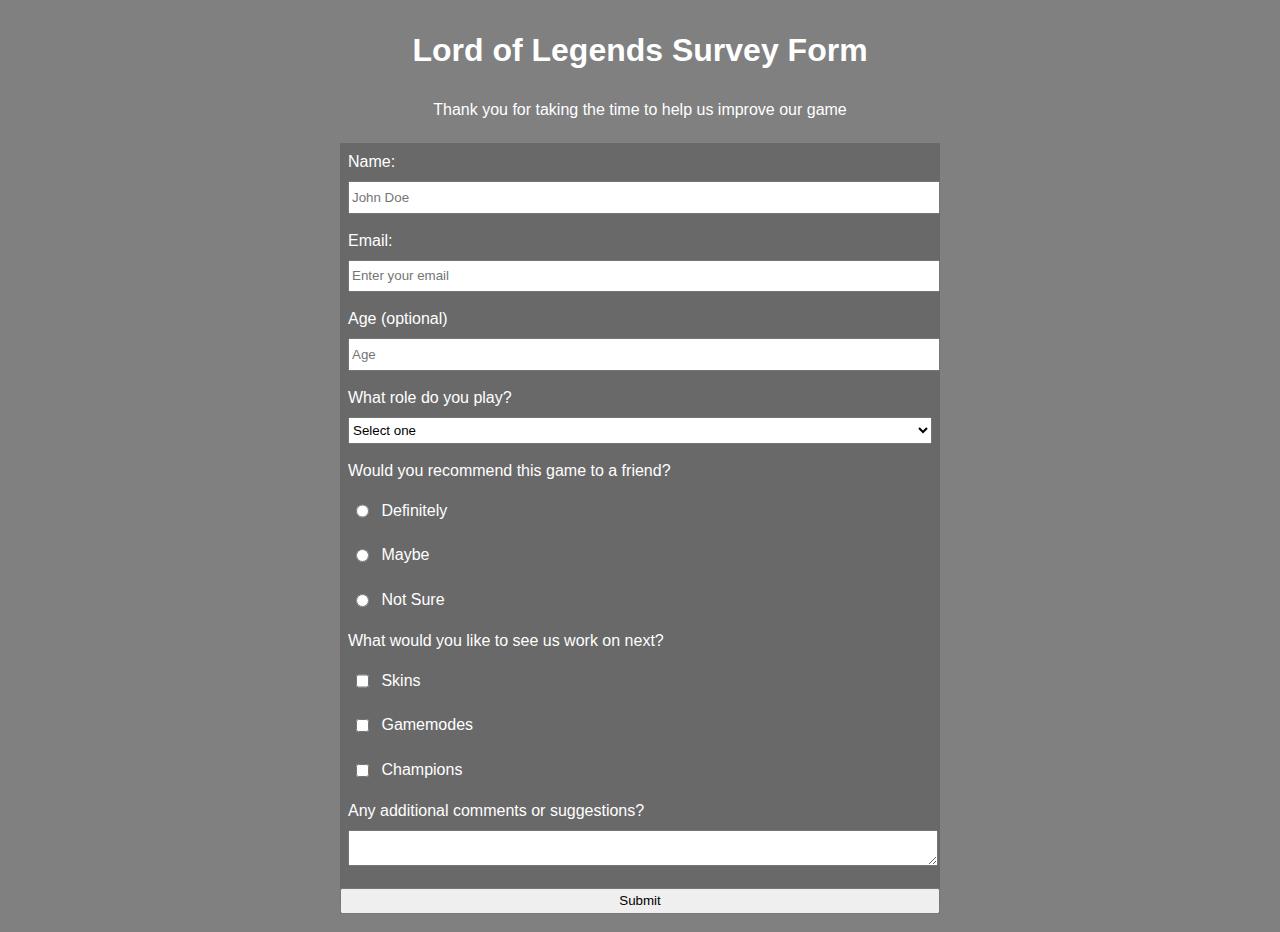
<file: Responsive Web Design/Survey Form/index.html>
<!DOCTYPE html>
<html>
    <head>
        <meta charset="utf-8" />
        <meta name="viewport" content="width-device-width" />

        <title>Lord of Legends Survey Form</title>

        <link rel="stylesheet" href="styles.css" />
    </head>

    <body>
        <h1 id="title">Lord of Legends Survey Form</h1>
        <p id="description">Thank you for taking the time to help us improve our game</p>

        <form id="survey-form">
            <label for="name" id="name-label"
                >Name: <input id="name" type="text" placeholder="John Doe" required
            /></label>

            <label for="email" id="email-label"
                >Email: <input id="email" type="email" placeholder="Enter your email" required
            /></label>

            <label for="number" id="number-label"
                >Age (optional) <input id="number" type="number" min="14" max="110" placeholder="Age"
            /></label>

            <label for="dropdown-label"
                >What role do you play?
                <select id="dropdown">
                    <option value="">Select one</option>
                    <option value="1">Top</option>
                    <option value="2">Jungle</option>
                    <option value="3">Mid</option>
                    <option value="4">Bottom</option>
                    <option value="5">Support</option>
                </select>
            </label>

            <label
                >Would you recommend this game to a friend?
                <label><input name="recommendation" type="radio" class="inline" value="1" /> Definitely</label>
                <label><input name="recommendation" type="radio" class="inline" value="2" /> Maybe</label>
                <label><input name="recommendation" type="radio" class="inline" value="3" /> Not Sure</label>
            </label>

            <label for="next-steps"
                >What would you like to see us work on next?
                <label><input type="checkbox" class="inline" value="skins" /> Skins</label>
                <label><input type="checkbox" class="inline" value="gamemodes" /> Gamemodes</label>
                <label><input type="checkbox" class="inline" value="champions" /> Champions</label>
            </label>

            <label>Any additional comments or suggestions?<textarea></textarea></label>
            <input id="submit" type="submit" value="Submit" />
        </form>
    </body>
</html>
</file>
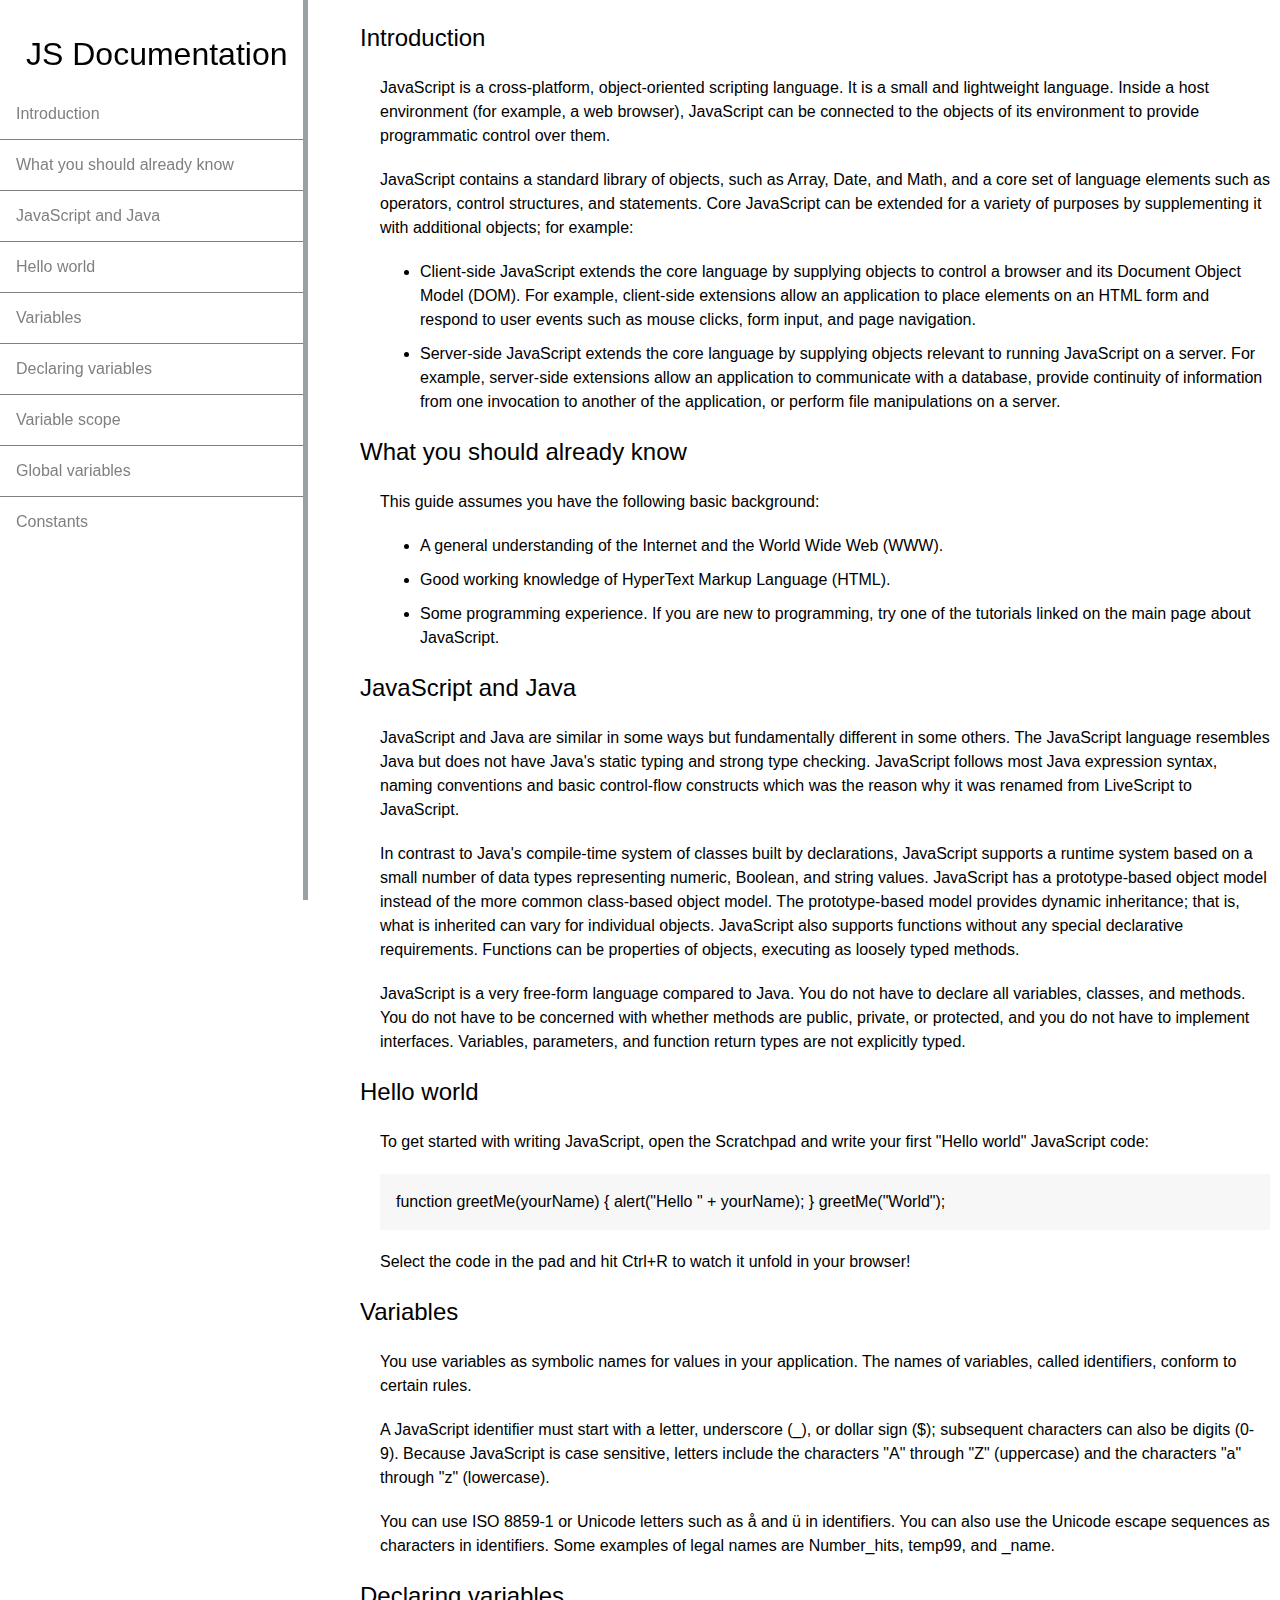
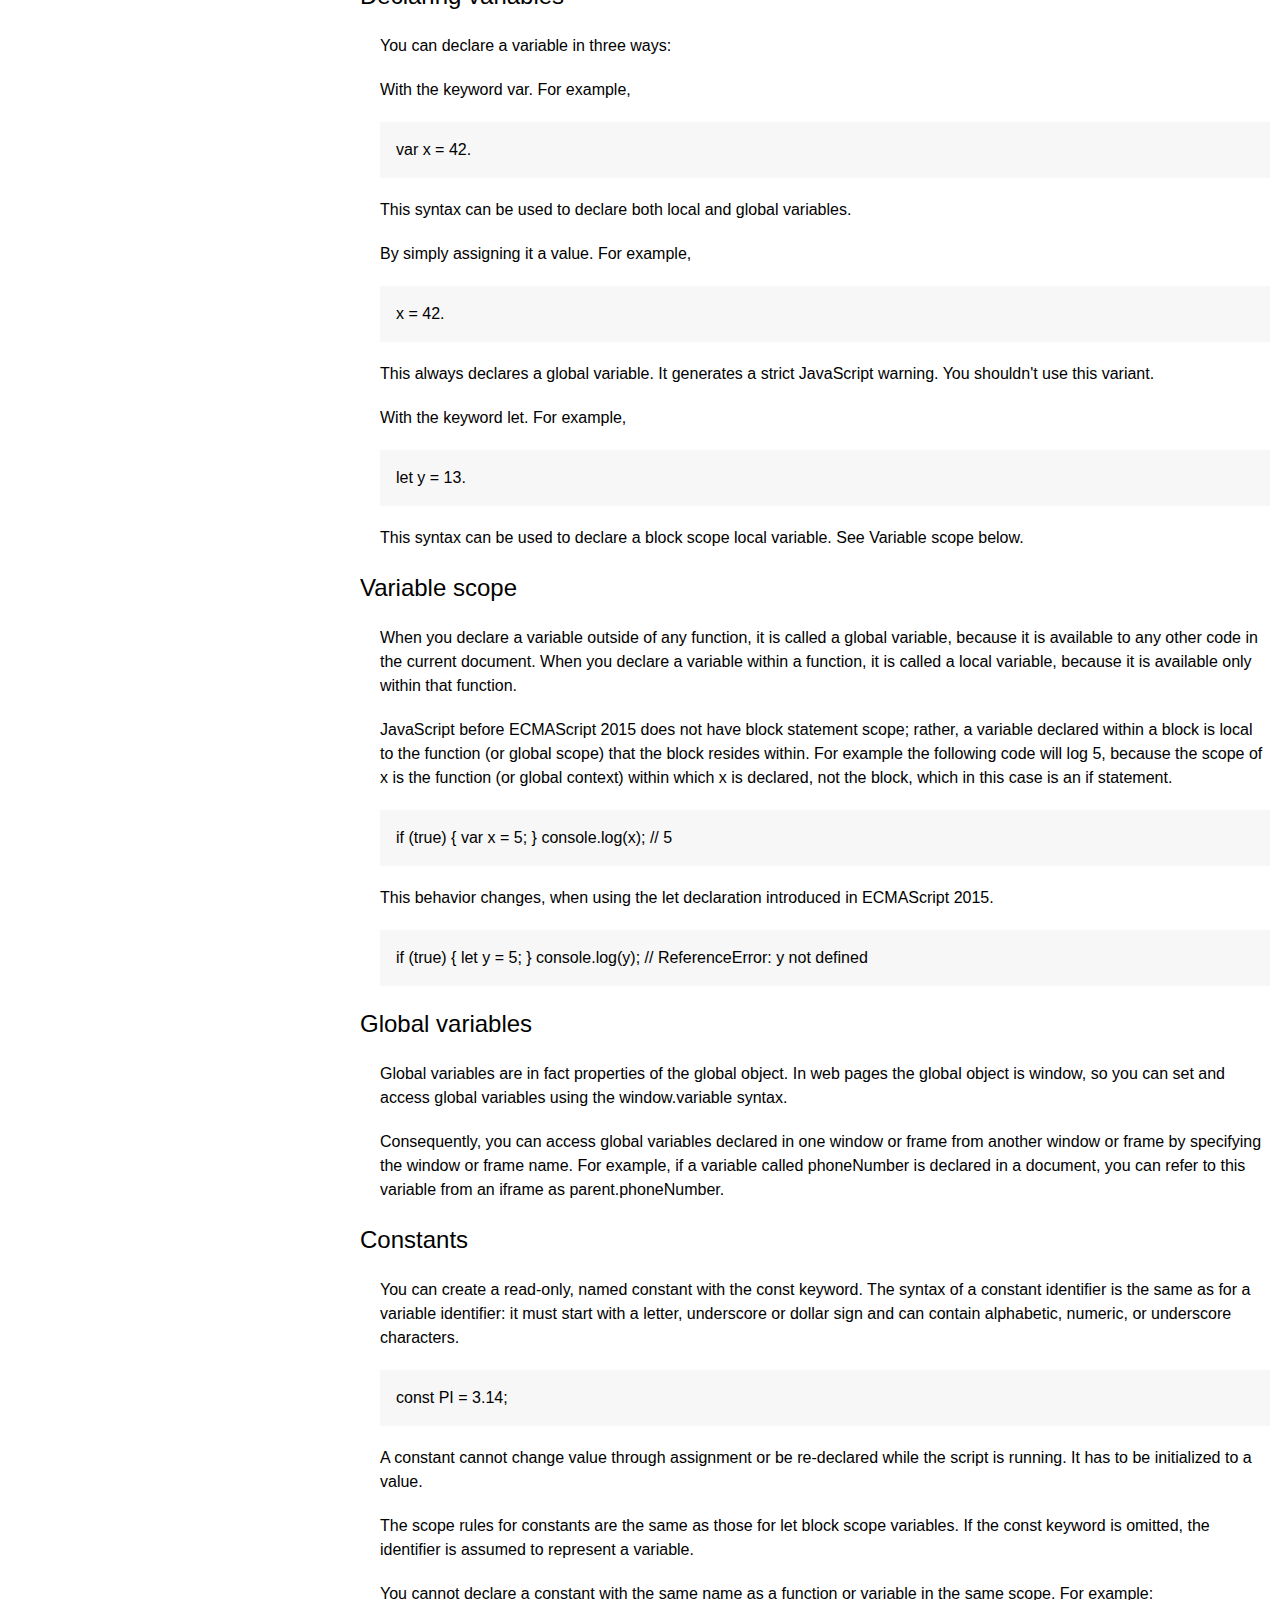
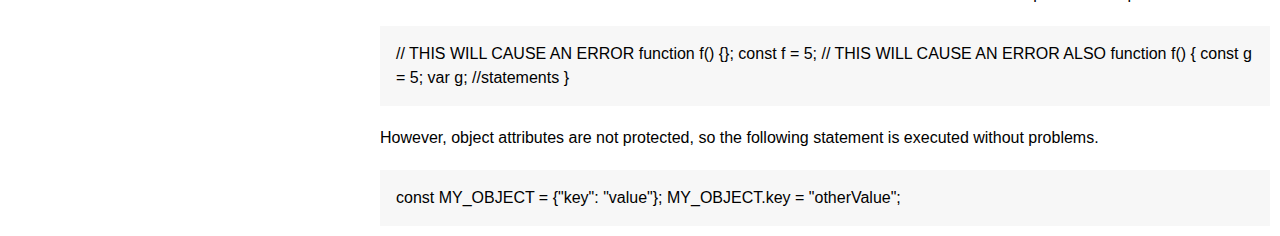
<file: Responsive Web Design/Technical Documentation Page/index.html>
<!DOCTYPE html>
<html>
    <head>
        <meta charset="utf-8" />
        <meta name="viewport" width="device-width, initial-scale=1.0" />
        <title>Technical Documentation Page</title>
        <link rel="stylesheet" href="styles.css" />
    </head>

    <main id="main-doc">
        <nav id="navbar">
            <header id="nav-header">JS Documentation</header>
            <ul>
                <li><a class="nav-link" href="#Introduction">Introduction</a></li>
                <li><a class="nav-link" href="#What_you_should_already_know">What you should already know</a></li>
                <li><a class="nav-link" href="#JavaScript_and_Java">JavaScript and Java</a></li>
                <li><a class="nav-link" href="#Hello_world">Hello world</a></li>
                <li><a class="nav-link" href="#Variables">Variables</a></li>
                <li><a class="nav-link" href="#Declaring_variables">Declaring variables</a></li>
                <li><a class="nav-link" href="#Variable_scope">Variable scope</a></li>
                <li><a class="nav-link" href="#Global_variables">Global variables</a></li>
                <li><a class="nav-link" href="#Constants">Constants</a></li>
            </ul>
        </nav>

        <section id="Introduction" class="main-section">
            <header>Introduction</header>
            <p>
                JavaScript is a cross-platform, object-oriented scripting language. It is a small and lightweight
                language. Inside a host environment (for example, a web browser), JavaScript can be connected to the
                objects of its environment to provide programmatic control over them.
            </p>
            <p>
                JavaScript contains a standard library of objects, such as Array, Date, and Math, and a core set of
                language elements such as operators, control structures, and statements. Core JavaScript can be extended
                for a variety of purposes by supplementing it with additional objects; for example:
            </p>
            <ul>
                <li class="bullet">
                    Client-side JavaScript extends the core language by supplying objects to control a browser and its
                    Document Object Model (DOM). For example, client-side extensions allow an application to place
                    elements on an HTML form and respond to user events such as mouse clicks, form input, and page
                    navigation.
                </li>
                <li class="bullet">
                    Server-side JavaScript extends the core language by supplying objects relevant to running JavaScript
                    on a server. For example, server-side extensions allow an application to communicate with a
                    database, provide continuity of information from one invocation to another of the application, or
                    perform file manipulations on a server.
                </li>
            </ul>
        </section>

        <section id="What_you_should_already_know" class="main-section">
            <header>What you should already know</header>
            <p>This guide assumes you have the following basic background:</p>
            <ul>
                <li class="bullet">A general understanding of the Internet and the World Wide Web (WWW).</li>
                <li class="bullet">Good working knowledge of HyperText Markup Language (HTML).</li>
                <li class="bullet">
                    Some programming experience. If you are new to programming, try one of the tutorials linked on the
                    main page about JavaScript.
                </li>
            </ul>
        </section>

        <section id="JavaScript_and_Java" class="main-section">
            <header>JavaScript and Java</header>
            <p>
                JavaScript and Java are similar in some ways but fundamentally different in some others. The JavaScript
                language resembles Java but does not have Java's static typing and strong type checking. JavaScript
                follows most Java expression syntax, naming conventions and basic control-flow constructs which was the
                reason why it was renamed from LiveScript to JavaScript.
            </p>
            <p>
                In contrast to Java's compile-time system of classes built by declarations, JavaScript supports a
                runtime system based on a small number of data types representing numeric, Boolean, and string values.
                JavaScript has a prototype-based object model instead of the more common class-based object model. The
                prototype-based model provides dynamic inheritance; that is, what is inherited can vary for individual
                objects. JavaScript also supports functions without any special declarative requirements. Functions can
                be properties of objects, executing as loosely typed methods.
            </p>
            <p>
                JavaScript is a very free-form language compared to Java. You do not have to declare all variables,
                classes, and methods. You do not have to be concerned with whether methods are public, private, or
                protected, and you do not have to implement interfaces. Variables, parameters, and function return types
                are not explicitly typed.
            </p>
        </section>

        <section id="Hello_world" class="main-section">
            <header>Hello world</header>
            <p>
                To get started with writing JavaScript, open the Scratchpad and write your first "Hello world"
                JavaScript code:
            </p>

            <code> function greetMe(yourName) { alert("Hello " + yourName); } greetMe("World"); </code>

            <p>Select the code in the pad and hit Ctrl+R to watch it unfold in your browser!</p>
        </section>

        <section id="Variables" class="main-section">
            <header>Variables</header>
            <p>
                You use variables as symbolic names for values in your application. The names of variables, called
                identifiers, conform to certain rules.
            </p>
            <p>
                A JavaScript identifier must start with a letter, underscore (_), or dollar sign ($); subsequent
                characters can also be digits (0-9). Because JavaScript is case sensitive, letters include the
                characters "A" through "Z" (uppercase) and the characters "a" through "z" (lowercase).
            </p>
            <p>
                You can use ISO 8859-1 or Unicode letters such as å and ü in identifiers. You can also use the Unicode
                escape sequences as characters in identifiers. Some examples of legal names are Number_hits, temp99, and
                _name.
            </p>
        </section>

        <section id="Declaring_variables" class="main-section">
            <header>Declaring variables</header>
            <p>You can declare a variable in three ways:</p>
            <p>With the keyword var. For example,</p>
            <code> var x = 42.</code>

            <p>This syntax can be used to declare both local and global variables.</p>
            <p>By simply assigning it a value. For example,</p>
            <code> x = 42.</code>

            <p>
                This always declares a global variable. It generates a strict JavaScript warning. You shouldn't use this
                variant.
            </p>
            <p>With the keyword let. For example,</p>
            <code> let y = 13.</code>

            <p>This syntax can be used to declare a block scope local variable. See Variable scope below.</p>
        </section>

        <section id="Variable_scope" class="main-section">
            <header>Variable scope</header>
            <p>
                When you declare a variable outside of any function, it is called a global variable, because it is
                available to any other code in the current document. When you declare a variable within a function, it
                is called a local variable, because it is available only within that function.
            </p>
            <p>
                JavaScript before ECMAScript 2015 does not have block statement scope; rather, a variable declared
                within a block is local to the function (or global scope) that the block resides within. For example the
                following code will log 5, because the scope of x is the function (or global context) within which x is
                declared, not the block, which in this case is an if statement.
            </p>
            <code> if (true) { var x = 5; } console.log(x); // 5</code>

            <p>This behavior changes, when using the let declaration introduced in ECMAScript 2015.</p>

            <code> if (true) { let y = 5; } console.log(y); // ReferenceError: y not defined </code>
        </section>

        <section id="Global_variables" class="main-section">
            <header>Global variables</header>
            <p>
                Global variables are in fact properties of the global object. In web pages the global object is window,
                so you can set and access global variables using the window.variable syntax.
            </p>
            <p>
                Consequently, you can access global variables declared in one window or frame from another window or
                frame by specifying the window or frame name. For example, if a variable called phoneNumber is declared
                in a document, you can refer to this variable from an iframe as parent.phoneNumber.
            </p>
        </section>

        <section id="Constants" class="main-section">
            <header>Constants</header>
            <p>
                You can create a read-only, named constant with the const keyword. The syntax of a constant identifier
                is the same as for a variable identifier: it must start with a letter, underscore or dollar sign and can
                contain alphabetic, numeric, or underscore characters.
            </p>
            <code> const PI = 3.14;</code>

            <p>
                A constant cannot change value through assignment or be re-declared while the script is running. It has
                to be initialized to a value.
            </p>
            <p>
                The scope rules for constants are the same as those for let block scope variables. If the const keyword
                is omitted, the identifier is assumed to represent a variable.
            </p>
            <p>
                You cannot declare a constant with the same name as a function or variable in the same scope. For
                example:
            </p>

            <code>
                // THIS WILL CAUSE AN ERROR function f() {}; const f = 5; // THIS WILL CAUSE AN ERROR ALSO function f()
                { const g = 5; var g; //statements }
            </code>

            <p>
                However, object attributes are not protected, so the following statement is executed without problems.
            </p>

            <code> const MY_OBJECT = {"key": "value"}; MY_OBJECT.key = "otherValue";</code>
        </section>
    </main>
</html>
</file>
<file: Responsive Web Design/Survey Form/styles.css>
body {
    width: 100%;
    height: 100vh;
    margin: 0;
    background-color: gray;
    color: white;
    font-family: Baskerville, sans-serif;
}

h1,
p {
    margin: 1em auto;
    text-align: center;
}

p {
    padding-bottom: 0.5rem;
}

form {
    background-color: dimgray;
    width: 80vw;
    margin: auto;
    max-width: 600px;
    min-width: 300px;
}

label {
    display: block;
    margin: 0.5rem;
    padding-top: 10px;
}

input,
textarea,
select {
    margin: 10px 0 0 0;
    width: 100%;
    min-height: 2em;
}

.inline {
    width: unset;
    vertical-align: middle;
    margin: 0 0.5rem 0 0;
}
</file>
<file: Responsive Web Design/Technical Documentation Page/styles.css>
* {
    font-family: "Open Sans", Arial, sans-serif;
    margin: 0;
    padding: 0;
}

#navbar > ul {
    border: solid black;
    overflow-y: scroll;
    max-height: 200px;
}

#navbar > ul > li {
    padding: 1em;
    border-bottom: 1px solid grey;
}

#navbar > ul > li:last-of-type {
    border: 0;
}

#navbar a {
    color: grey;
    text-decoration: none;
    display: block;
    transition: text-indent 0.1s;
}

#navbar a:hover {
    font-weight: 700;
    text-indent: 5px;
}

#nav-header {
    text-align: center;
    font-size: 32px;
    padding: 0.5em;
}

.main-section {
    margin: 10px;
    line-height: 1.5;
}

.main-section p,
.main-section ul,
code {
    margin-top: 20px;
    margin-left: 30px;
}

.main-section ul {
    padding-left: 40px;
}

.main-section li {
    margin-top: 10px;
}

header {
    font-size: 24px;
    margin-left: 10px !important;
    margin-top: 20px;
}

code {
    display: block;
    padding: 1em;
    background-color: #f7f7f7;
}

@media screen and (min-width: 768px) {
    #navbar {
        display: block;
        position: fixed;
        left: 0;
        top: 0;
        height: 100%;
        border-right: 5px solid rgba(0, 22, 22, 0.4);
    }

    #navbar ul {
        overflow: auto;
        max-height: unset;
        border: none;
    }

    .main-section {
        margin-left: 350px;
    }
}
</file>
